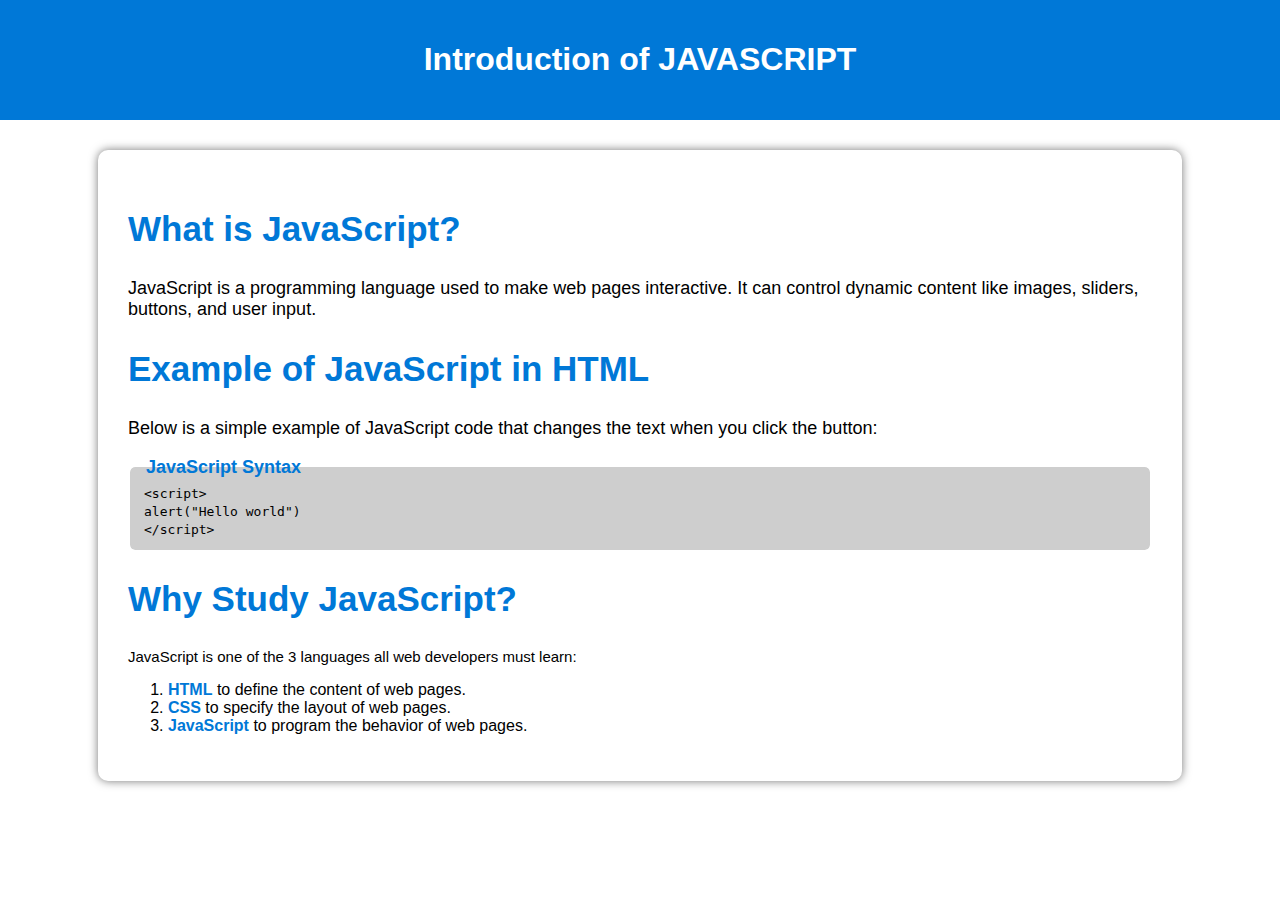
<file: index.html>
<!DOCTYPE html>
<html lang="en">
<head>
    <meta charset="UTF-8">
    <meta name="viewport" content="width=device-width, initial-scale=1.0">
    <title>Intro of JAVASCRIPT</title>
    <link rel="stylesheet" href="style.css">
</head>
<body>
    <header>
        <h1>Introduction of JAVASCRIPT</h1>
    </header>
    <section>
        <h2>What is JavaScript?</h2>
        <p>JavaScript is a programming language used to make web pages interactive.
      It can control dynamic content like images, sliders, buttons, and user input.</p>
      <h2>Example of JavaScript in HTML</h2>
      <p>Below is a simple example of JavaScript code that changes the text when you click the button:</p>

<fieldset>
    <legend>JavaScript Syntax</legend>
                  <code>
      &lt;script&gt; <br>
     alert("Hello world")
      <br>
      &lt;/script&gt;
    </code>
</fieldset>

    <h2>Why Study JavaScript?</h2>
    <p class="para">JavaScript is one of the 3 languages all web developers must learn:</p>
    <ol>
        <li><a href="https://www.w3schools.com/html/default.asp">HTML</a> to define the content of web pages.</li>
        <li><a href="https://www.w3schools.com/css/default.asp">CSS</a> to specify the layout of web pages.</li>
        <li><a href="https://www.w3schools.com/js/DEFAULT.asp">JavaScript</a> to program the behavior of web pages.</li>
    </ol>
</section>
<script>
    alert("Welcome to my 12th assignment for JavaScript")
    alert('Error! Please enter a valid password')
    alert("Welcome to js land....\nHappy coding")
    alert("Welcome to js land")
    alert("Happy coding!\n Prevent this page from creating additional dialogs.")
    alert("Hello... I can run JS through my web browser's console")
    console.log("Hello... I can run JS through my web browser's console");
    </script>

</body>
</html>
</file>
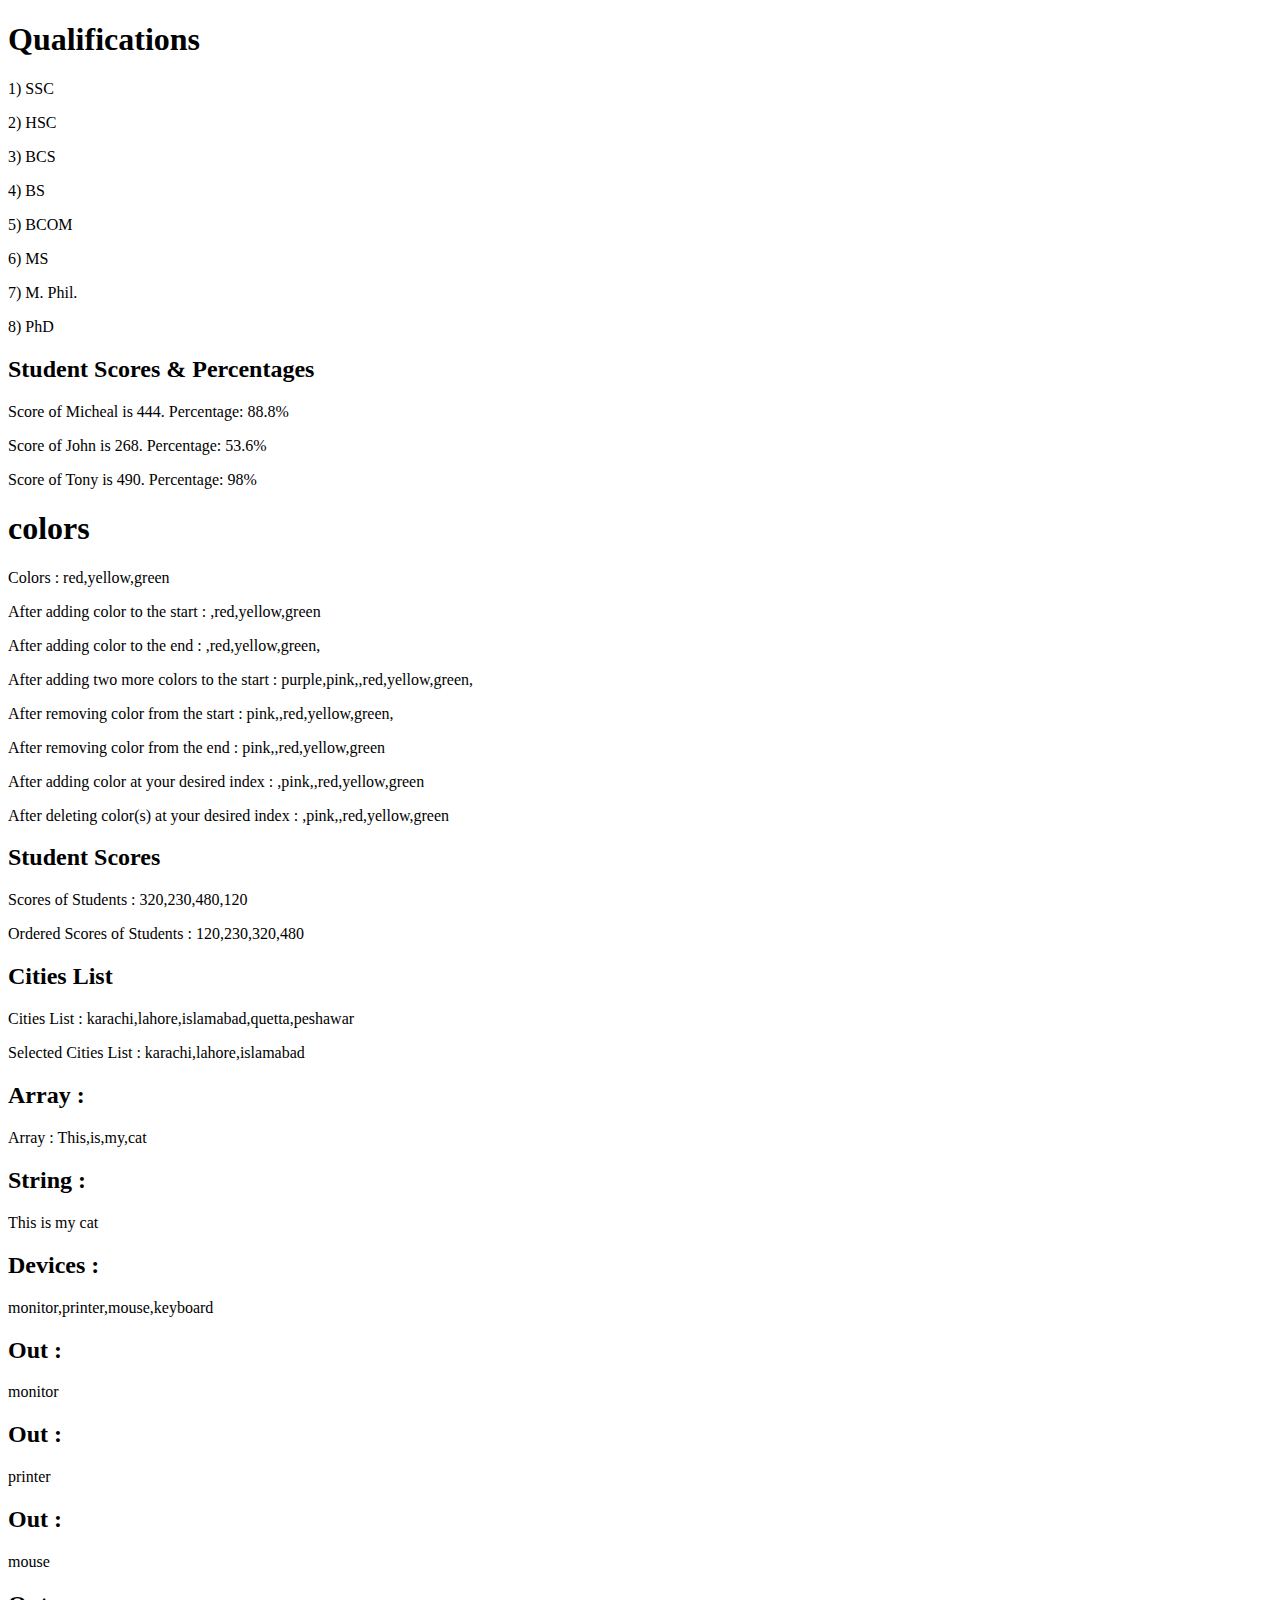
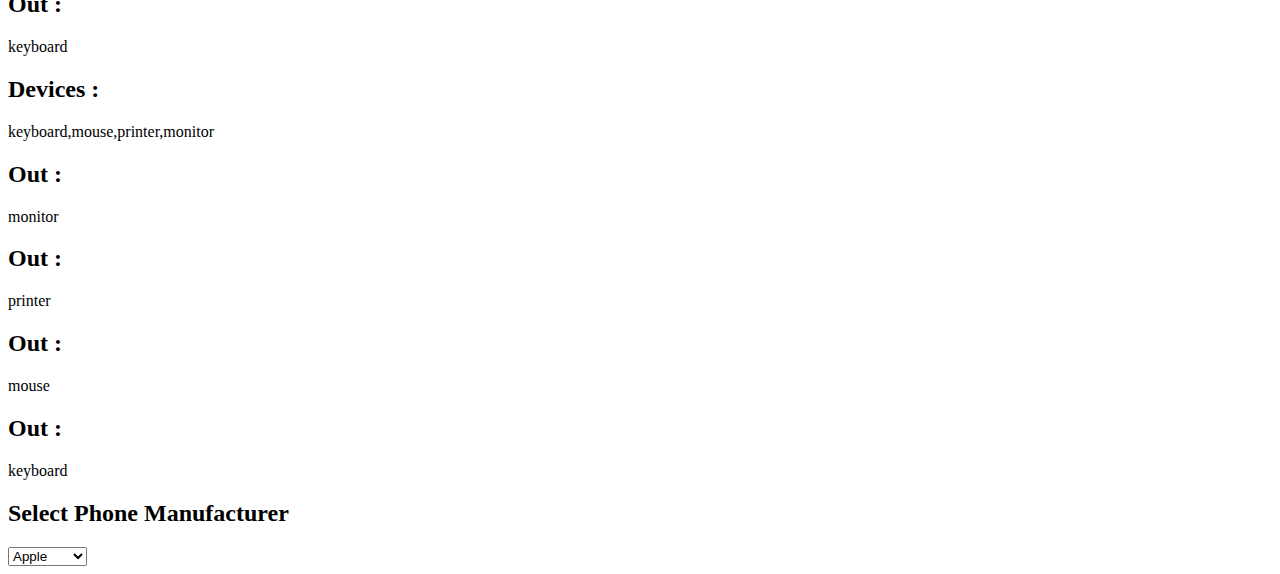
<file: js assignment 4/index.html>
<!DOCTYPE html>
<html lang="en">
<head>
    <meta charset="UTF-8">
    <meta name="viewport" content="width=device-width, initial-scale=1.0">
    <title>Document</title>
</head>
<body>
    
</body>
<script src="app.js"></script>
</html>
</file>
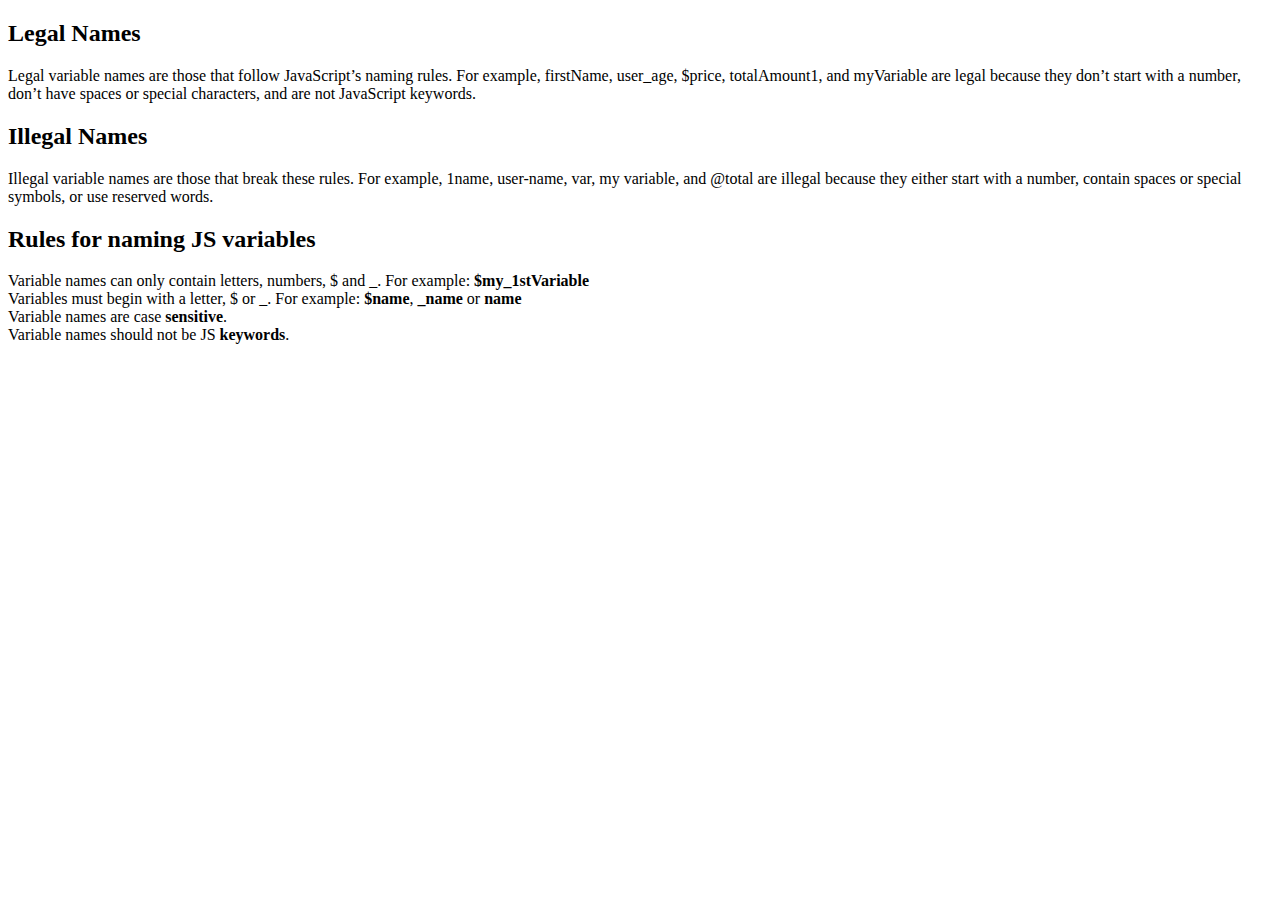
<file: chapter4.html>
<!DOCTYPE html>
<html lang="en">
<head>
    <meta charset="UTF-8">
    <meta name="viewport" content="width=device-width, initial-scale=1.0">
    <title>Document</title>
</head>
<body>
    
</body>
<script>

// Question no 1

    var a,b,c;
    a = "apple";
    b = "ball";
    c = "cat";
    console.log(a,b,c);

    // question no 2



            document.write("<h2>Legal Names</h2>")
            document.write("Legal variable names are those that follow JavaScript’s naming rules. For example, firstName, user_age, $price, totalAmount1, and myVariable are legal because they don’t start with a number, don’t have spaces or special characters, and are not JavaScript keywords.")
            document.write("<h2>Illegal Names</h2>")
            document.write("Illegal variable names are those that break these rules. For example, 1name, user-name, var, my variable, and @total are illegal because they either start with a number, contain spaces or special symbols, or use reserved words.")

    // Question no 3

            document.write("<h2>Rules for naming JS variables</h2>")
            document.write("Variable names can only contain letters, numbers, $ and _. For example: <b>$my_1stVariable</b><br>");
            document.write("Variables must begin with a letter, $ or _. For example: <b>$name</b>, <b>_name</b> or <b>name</b><br>");
            document.write("Variable names are case <b>sensitive</b>.<br>");
            document.write("Variable names should not be JS <b>keywords</b>.");
</script>
</html>
</file>
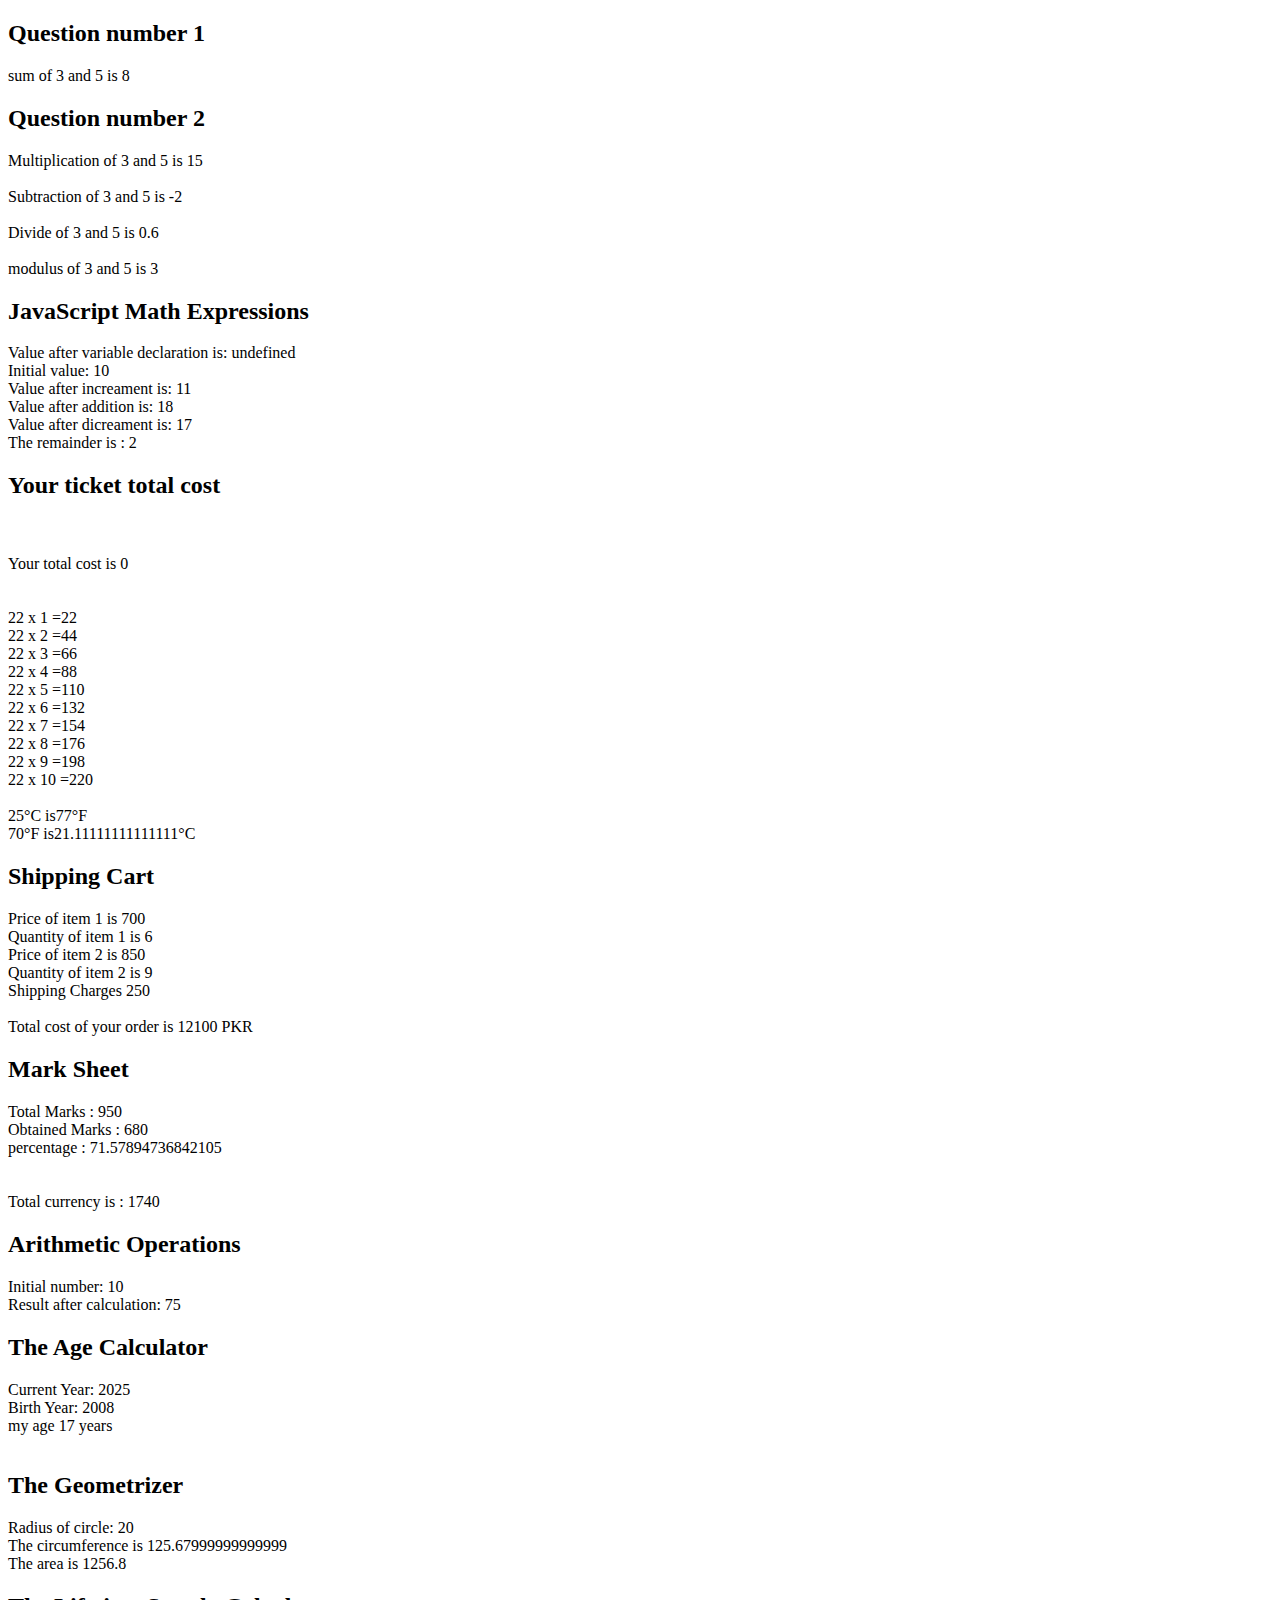
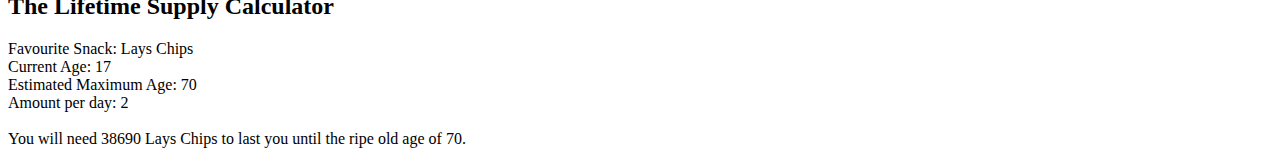
<file: chapter5.html>
<!DOCTYPE html>
<html lang="en">
<head>
    <meta charset="UTF-8">
    <meta name="viewport" content="width=device-width, initial-scale=1.0">
    <title>Document</title>
</head>
<body>
    
</body>
<script>

    // Question no 1

    document.write("<h2>Question number 1</h2>")

    var num1 = 3;
    var num2 = 5;
    var sumTotal = num1+num2;
    document.write("sum of " + num1 + " and " + num2 + " is " +  sumTotal);

    // Question no 2

    document.write("<h2>Question number 2</h2>")

    var multiplicationTotal = num1*num2;
    document.write("Multiplication of " + num1 + " and " + num2 + " is " +  multiplicationTotal);

    var subtractionTotal = num1-num2;
    document.write("<br><br>Subtraction of " + num1 + " and " + num2 + " is " +  subtractionTotal);

    var divideTotal = num1/num2;
    document.write("<br><br>Divide of " + num1 + " and " + num2 + " is " +  divideTotal);

    var modulusTotal = num1%num2;
    document.write("<br><br>modulus of " + num1 + " and " + num2 + " is " +  modulusTotal);


    // Question no 3

    document.write("<h2>JavaScript Math Expressions</h2>")

    var myNumber;

    document.write("Value after variable declaration is: " + myNumber +"<br>")


    myNumber = 10;

    document.write("Initial value: " + myNumber +"<br>")

    ++myNumber;

    document.write("Value after increament is: " + myNumber + "<br>")

    myNumber = myNumber+7;
    document.write("Value after addition is: " + myNumber + "<br>")
  
    --myNumber;

    document.write("Value after dicreament is: " + myNumber + "<br>")

    myNumber = myNumber%3;

     document.write("The remainder is : " + myNumber )


    //  Question no 4


    var ticketPrice = 500;
    alert("ticket price is " + ticketPrice + " pkr")
    var need = +prompt("How many tickets do you want?")
    document.write("<h2>Your ticket total cost</h2><br><br>")
    document.write("Your total cost is " + ticketPrice*need +"<br><br><br>");
    

    //  Question no 5
     var table = 22;
     var num = 1
    document.write("22 x 1 =" +table*num++ +"<br>")
    document.write("22 x 2 =" +table*num++ +"<br>")
    document.write("22 x 3 =" +table*num++ +"<br>")
    document.write("22 x 4 =" +table*num++ +"<br>")
    document.write("22 x 5 =" +table*num++ +"<br>")
    document.write("22 x 6 =" +table*num++ +"<br>")
    document.write("22 x 7 =" +table*num++ +"<br>")
    document.write("22 x 8 =" +table*num++ +"<br>")
    document.write("22 x 9 =" +table*num++ +"<br>")
    document.write("22 x 10 =" +table*num++ +"<br><br>")
    

    // question no 6

    var C = 25;
    var F = 70;

    var toFahrenteit = (C * 9/5)+32;
    document.write( C+"&deg;C is" + toFahrenteit + "&deg;F <br>")
    

    var toCelsius = (F -32)* 5/9;
    document.write( F +"&deg;F is" + toCelsius + "&deg;C <br>")

    // Question no 7

    document.write("<h2>Shipping Cart</h2>")

    var item1 = 700;
    var item2 = 850;
    var item1Qty = 6;
    var item2Qty = 9;
    var shippingCharges = 250;
    var totalCost = (item1*item1Qty) + (item2*item2Qty) + shippingCharges;

    document.write("Price of item 1 is " + item1 + "<br>");
    document.write("Quantity of item 1 is " + item1Qty + "<br>");
    document.write("Price of item 2 is " + item2 + "<br>");
    document.write("Quantity of item 2 is " + item2Qty + "<br>");
    document.write("Shipping Charges " + shippingCharges + "<br><br>");
    document.write("Total cost of your order is " + totalCost + " PKR");


    // Question no 8

    var totalMarks = 950;
    var obtainedMarks = 680;
    var percentage = obtainedMarks/totalMarks*100;


    document.write("<h2>Mark Sheet</h2>")


    document.write("Total Marks : " + totalMarks+"<br>");
    document.write("Obtained Marks : " + obtainedMarks+"<br>");
    document.write("percentage : " + percentage+"<br><br><br>");

    // Question no 9

    var dollar = 104;
    var riyal = 28;
    var dollarQty = 10;
    var riyalQty = 25;

    document.write("Total currency is :  "+ (dollar*dollarQty + riyal*riyalQty))


    // Question no 10

    document.write("<h2>Arithmetic Operations</h2>");


    var num = 10;
    var result = ((num + 5) * 10) / 2;
    document.write("Initial number: " + num + "<br>");
    document.write("Result after calculation: " + result);

    // question no 11

    document.write("<h2>The Age Calculator</h2>");

    var currentYear = 2025;
    var birthYear = 2008;
    document.write("Current Year: " + currentYear + "<br>");
    document.write("Birth Year: " + birthYear + "<br>");
    document.write("my age " + (currentYear-birthYear) +" years<br><br>");


    // Question no 12

    document.write("<h2>The Geometrizer</h2> ");


    var radius = 20;
    var pi = 3.142;
    var circumference = 2 * pi * radius;
    var area = pi * radius * radius;


    document.write("Radius of circle: " + radius + "<br>");
    document.write("The circumference is " + circumference + "<br>");
    document.write("The area is " + area);

    // question no 13

    document.write("<h2>The Lifetime Supply Calculator</h2>");


    var favoriteSnack = "Lays Chips";
    var currentAge = 17;
    var maxAge = 70;
    var perDay = 2;
    var totalNeeded = (maxAge - currentAge) * 365 * perDay;

    document.write("Favourite Snack: " + favoriteSnack + "<br>");
    document.write("Current Age: " + currentAge + "<br>");
    document.write("Estimated Maximum Age: " + maxAge + "<br>");
    document.write("Amount per day: " + perDay + "<br><br>");
    document.write("You will need " + totalNeeded + " " + favoriteSnack + " to last you until the ripe old age of " + maxAge + ".");












</script>
</html>
</file>
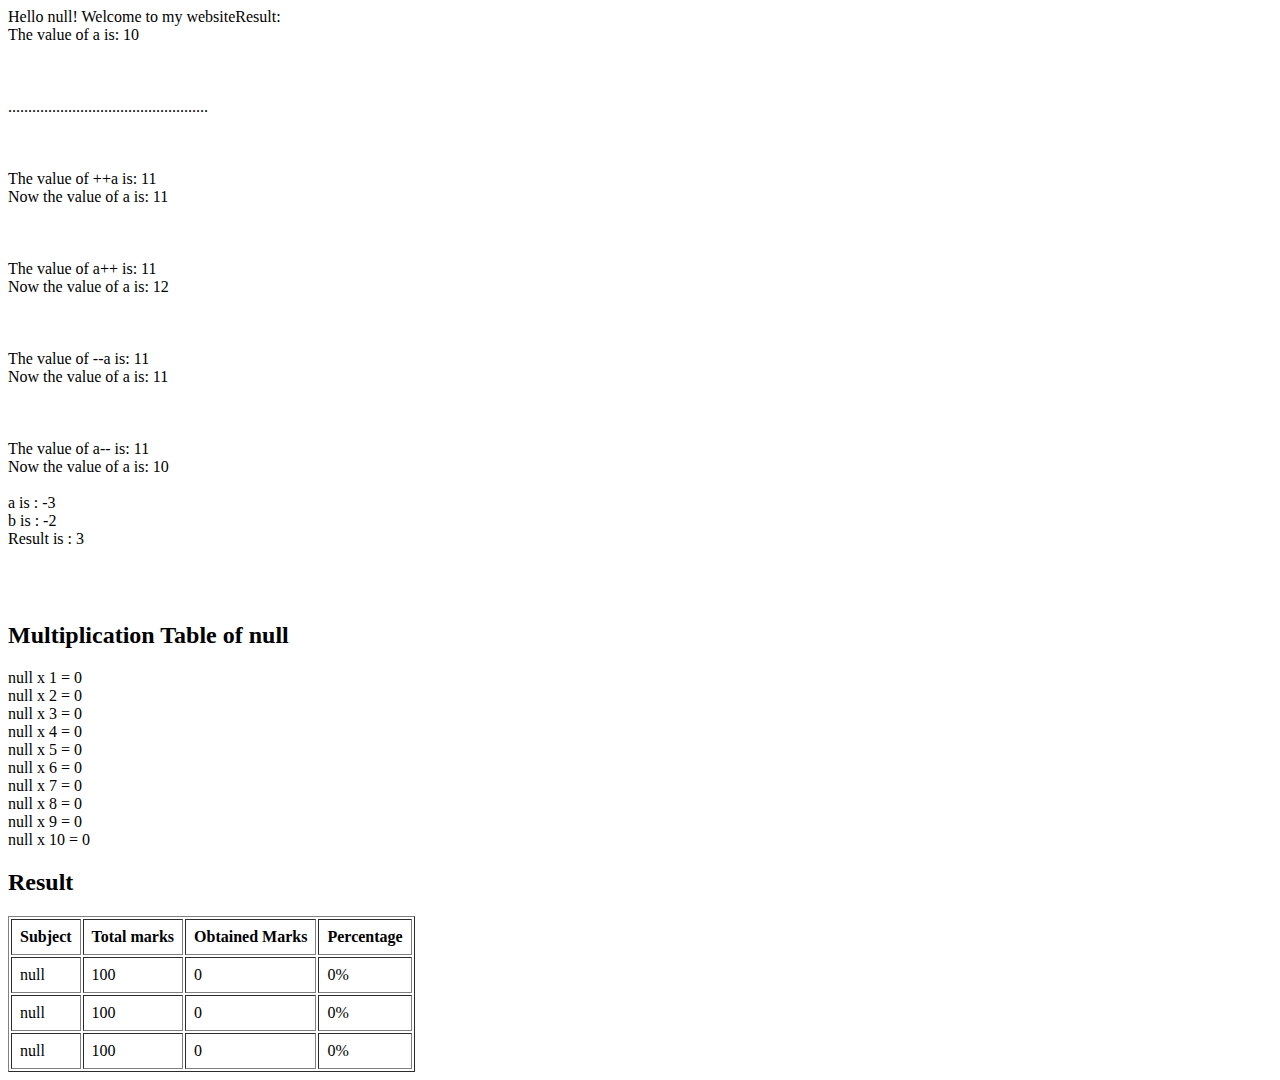
<file: chapter6-9.html>
<!DOCTYPE html>
<html lang="en">
<head>
    <meta charset="UTF-8">
    <meta name="viewport" content="width=device-width, initial-scale=1.0">
    <title>Document</title>
</head>
<body>
    <tr><tr></tr><tr></tr><tr></tr><tr></tr></tr>
</body>
<script>

        // question no 3

    var userName = prompt("Enter your name:");
    document.write("Hello " + userName + "! Welcome to my website");

    // Question no 1

    var a = 10;

document.write("Result:<br>");
document.write("The value of a is: " + a + "<br><br><br><br>");
document.write("..................................................<br><br><br><br>");
document.write("The value of ++a is: " + ++a + "<br>");
document.write("Now the value of a is: " + a + "<br><br><br><br>");
document.write("The value of a++ is: " + a++ + "<br>");
document.write("Now the value of a is: " + a + "<br><br><br><br>");
document.write("The value of --a is: " + --a + "<br>");
document.write("Now the value of a is: " + a + "<br><br><br><br>");
document.write("The value of a-- is: " + a-- + "<br>");
document.write("Now the value of a is: " + a + "<br><br>");


    // Question no 2

    var a = 2, b = 1;
    var result = --a - --b + ++b + b--;
    --a;
    --a - --b;
    --a - --b + ++b;
    --a - --b + ++b + b--;


    document.write("a is : " + a+ "<br>");
    document.write("b is : " + b+ "<br>");
    document.write("Result is : " + result+ "<br><br><br><br>");

    // Question no 5

    var num = prompt("Enter a number to show its multiplication table:", 5);

    document.write("<h2>Multiplication Table of " + num + "</h2>");
    
    document.write(num + " x " + 1 + " = " + (num * 1) + "<br>");
    document.write(num + " x " + 2 + " = " + (num * 2) + "<br>");
    document.write(num + " x " + 3 + " = " + (num * 3) + "<br>");
    document.write(num + " x " + 4 + " = " + (num * 4) + "<br>");
    document.write(num + " x " + 5 + " = " + (num * 5) + "<br>");
    document.write(num + " x " + 6 + " = " + (num * 6) + "<br>");
    document.write(num + " x " + 7 + " = " + (num * 7) + "<br>");
    document.write(num + " x " + 8 + " = " + (num * 8) + "<br>");
    document.write(num + " x " + 9 + " = " + (num * 9) + "<br>");
    document.write(num + " x " + 10 + " = " + (num * 10) + "<br>");

    // Question no 6

    var subject1 = prompt("Enter subject name:")
    var subject2 = prompt("Enter subject name:")
    var subject3 = prompt("Enter subject name:")
    var totalMarks = 100;
    var marks1 = +prompt("Enter obtained marks for " + subject1 + ":");
    var marks2 = +prompt("Enter obtained marks for " + subject2 + ":");
    var marks3 = +prompt("Enter obtained marks for " + subject3 + ":");
    var totalObtained = marks1 + marks2 + marks3;
    var grandTotal = totalMarks * 3;
    var percentage = (totalObtained / grandTotal) * 100;

    document.write("<h2>Result</h2>")
    document.write("<table border='1' cellpadding='8'>")
    document.write("<tr><th>Subject</th><th>Total marks</th><th>Obtained Marks</th><th>Percentage</th></tr>")
    document.write("<tr><td>"+subject1+"</td><td>"+totalMarks+"</td><td>"+marks1+"</td><td>"+(marks1/totalMarks*100)+"%</td></tr>")
    document.write("<tr><td>"+subject2+"</td><td>"+totalMarks+"</td><td>"+marks2+"</td><td>"+(marks2/totalMarks*100)+"%</td></tr>")
    document.write("<tr><td>"+subject3+"</td><td>"+totalMarks+"</td><td>"+marks3+"</td><td>"+(marks3/totalMarks*100)+"%</td></tr>")
    document.write("</table>")

    






    </script>
</html>
</file>
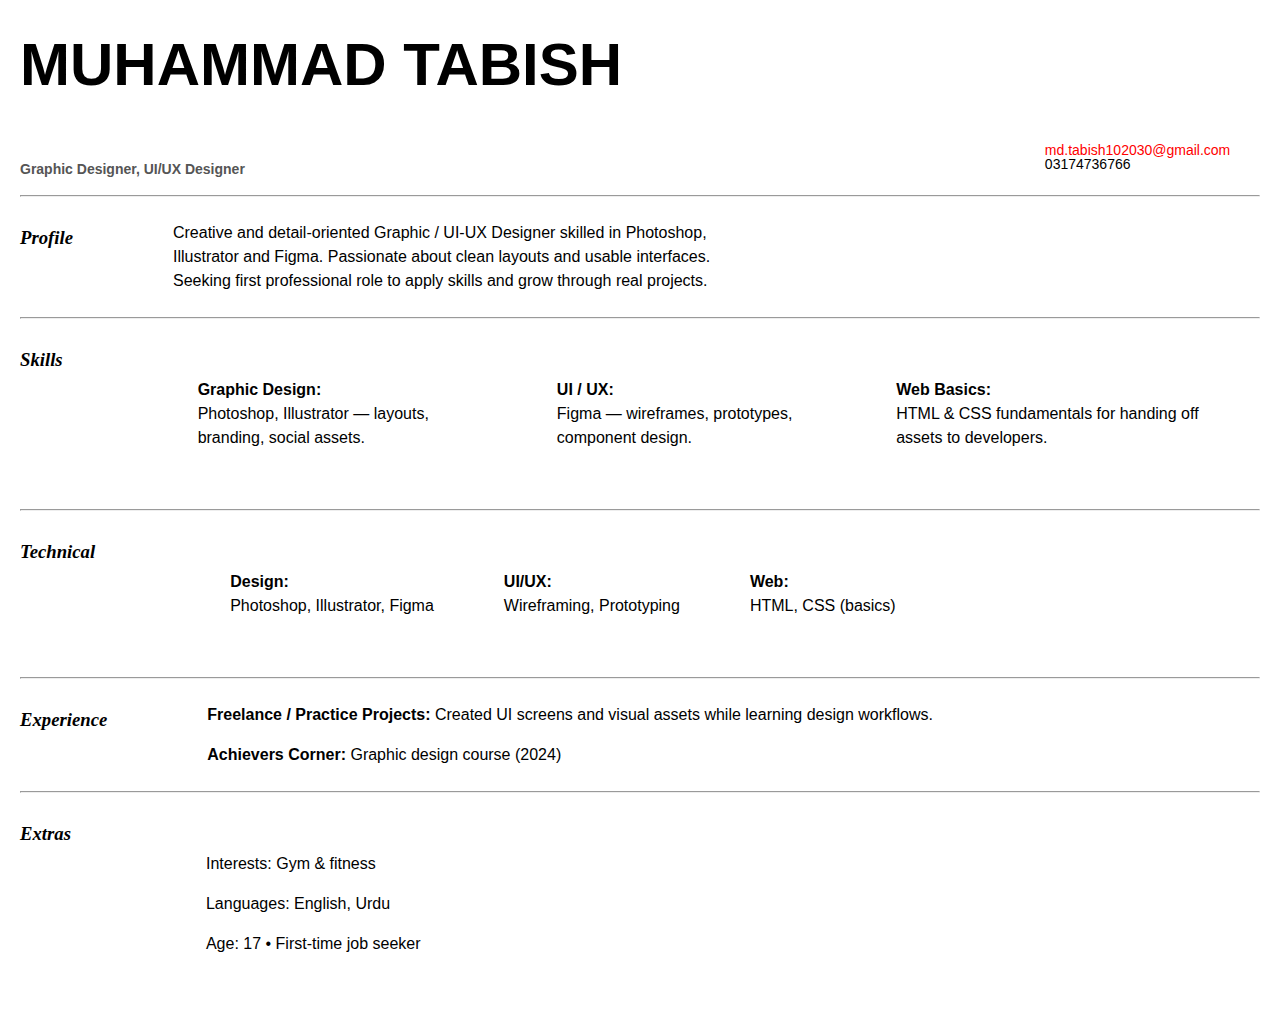
<file: cv.html>
<!DOCTYPE html>
<html lang="en">
<head>
    <meta charset="UTF-8">
    <meta name="viewport" content="width=device-width, initial-scale=1.0">
    <title>My CV</title>
    <style>
        body{
            font-family: Arial, Helvetica, sans-serif;
            margin: 20px;
            line-height: 1.5;
        }
        .myrole{
            font-size: 14px;
            color: #555;
        }
        .mycontact{
            font-size: 14px;
            margin-left: 700px;
        }
        h1{
            text-transform: uppercase;
        }
        .maindiv{
            display: flex;
        }
        .childdiv{
            margin-left: 100px;
            display: flex;
        }
        .child2div{
            padding: 35px;
        }
        a{
            text-decoration: none;
            color: red;
        }
        .line{
            line-height: 0;
        }
        h3{
            font-style: italic;
            font-family: Bell MT;
        }
        h1{
            font-size: 60px;
            margin-top: 20px;
        }
        
        

    </style>
</head>
<body>
    
        <h1>muhammad tabish</h1>
        <div class="maindiv">
            <div class="myrole line"><h4>Graphic Designer, UI/UX Designer</h4></div>
        <div class="childdiv">
        <div class="mycontact line">
            <a href="#">md.tabish102030@gmail.com</a>
           <p >03174736766</p> 
        </div>
        </div>
        </div>
        <hr>
        <div class="maindiv">
            <div><h3>Profile</h3></div>
            <div class="childdiv">
                
            <div><p>Creative and detail-oriented Graphic / UI-UX Designer skilled in Photoshop,<br>
Illustrator and Figma. Passionate about clean layouts and usable interfaces. <br>
Seeking first professional role to apply skills and grow through real projects.</p></div>
            </div>
        </div>
       <hr>
        <div class="maindiv">
            <div><h3>Skills</h3></div>
            <div class="childdiv">
       <div class="child2div"><p><strong>Graphic Design:</strong><br> Photoshop, Illustrator — layouts, branding, social assets.</p></div>
        <div class="child2div"><p><strong>UI / UX:</strong><br> Figma — wireframes, prototypes, component design.</p></div>
        <div class="child2div"><p><strong>Web Basics:</strong><br> HTML & CSS fundamentals for handing off assets to developers.</p></div>
            </div>
    </div>
        <hr>
        <div class="maindiv">
            <div><h3>Technical</h3></div>
            <div class="childdiv">     
        <div class="child2div"><p><strong>Design:</strong><br> Photoshop, Illustrator, Figma</p></div>
        <div class="child2div"><p><strong>UI/UX:</strong><br> Wireframing, Prototyping</p></div>
        <div class="child2div"><p><strong>Web:</strong><br> HTML, CSS (basics)</p></div>
            </div>
    </div>
        <hr>
        <div class="maindiv">
            <div><h3>Experience</h3></div>
            <div class="childdiv">
        <div><p><strong>Freelance / Practice Projects:</strong> Created UI screens and visual assets while learning design workflows.</p>
        <p><strong>Achievers Corner:</strong> Graphic design course (2024)</p></div>
            </div>
    </div>
        <hr>
        
         <div class="maindiv">
            <div><h3>Extras</h3></div>
            <div class="childdiv">           
        <div class="child2div"><p>Interests: Gym & fitness</p>
         <p>Languages: English, Urdu</p>
        <p>Age: 17 • First-time job seeker</p></div>
            </div>
    </div>


    <script>
        alert("my CV")
    </script>
    
</body>
</html>
</file>
<file: style.css>
body{
    margin: 0;
    padding-block-end: 0;
    font-family: sans-serif;
}
header{
    background-color: #0078d7;
    color: white;
    text-align: center;
    padding: 20px 0;
}
section{
    width: 80%;
    margin: 30px auto;
    background-color: white;
    box-shadow: 0 0 10px rgb(119, 119, 119) ;
    border-radius: 10px;
    padding: 30px;
}

section h2{
    color: #0078d7;
    font-size: 35px;
}
section p{
    font-size: large;
}
fieldset{
    background-color: rgb(206, 206, 206);
    border-radius: 5px;
    border-color: transparent;
}
fieldset legend{
    color: #0078d7;
    font-weight: bold;
    font-size: large;
}
.para{
    font-size: 15px;
}
li a{
    text-decoration: none;
    color: #0078d7;
    font-weight: bold;
}

@media (max-width: 768px) {
    header h1{
        font-size: 20px;
    }
    section h2{
        font-size: 25px;
    }
    section p{
        font-size: small;
    }
}
</file>
